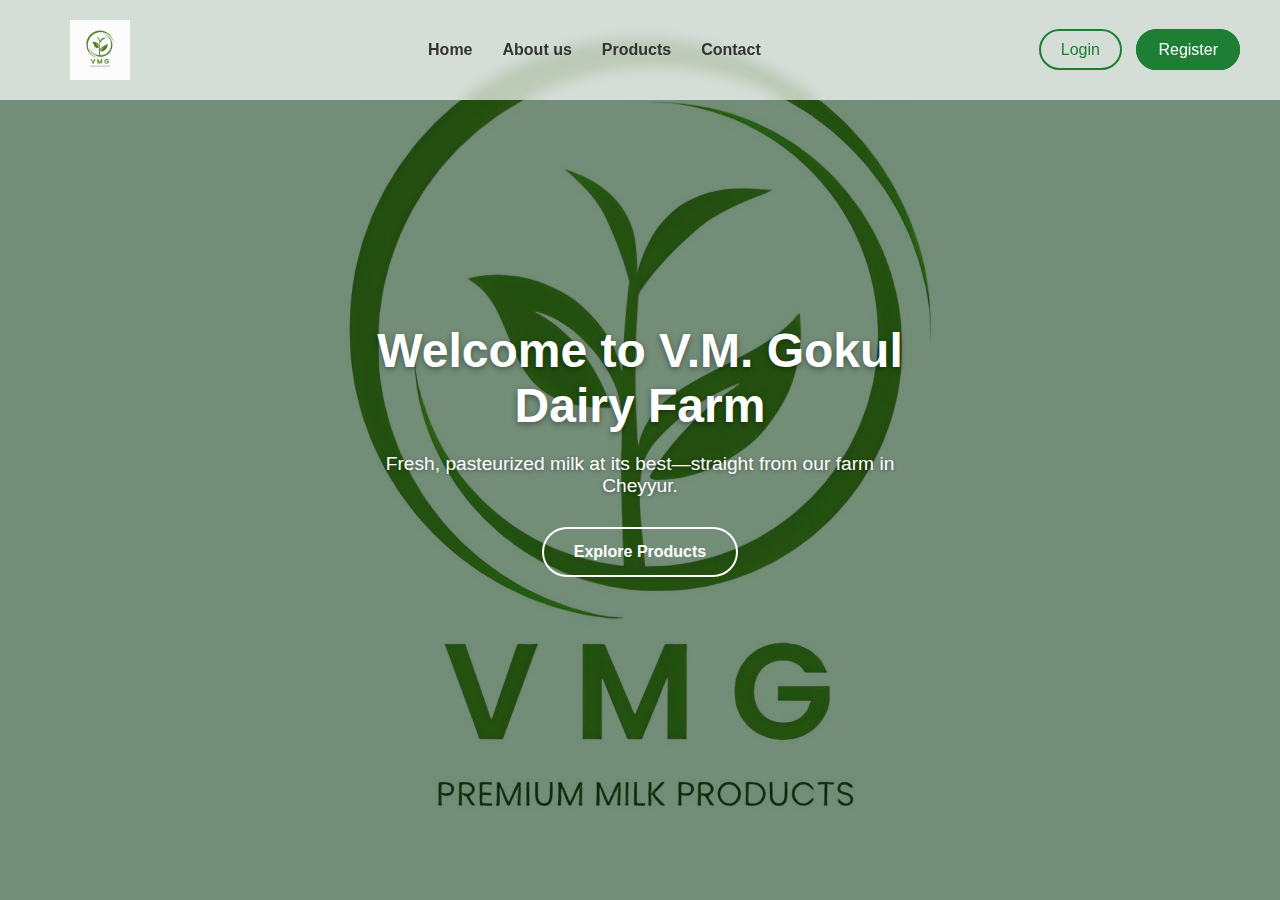
<file: index.html>
<!DOCTYPE html>
<html lang="en">
<head>
  <meta charset="UTF-8"/>
  <meta name="viewport" content="width=device-width,initial-scale=1"/>
  <title>V.M. Gokul Dairy Farm</title>
  <link rel="icon" href="gokul logo.jpg" type="image/x-icon"/>
  <link rel="stylesheet" href="index.css"/>
</head>
<body>
  <header class="site-header">
    <div class="logo-wrapper"></div>
    <nav class="navbar">
      <ul>
         <li><a href="/index.html" target="_parent">Home</a></li>
        <li><a href="/home.html" target="_parent">About us</a></li>
        <li><a href="/product.html" target="_parent">Products</a></li>
        <li><a href="/contact.html" target="_parent">Contact</a></li>
      </ul>
    </nav>
    <div class="auth-buttons">
      <a id="loginBtn" class="btn" href="login.html" target="_parent">Login</a>
      <a id="registerBtn" class="btn btn-primary" href="register.html" target="_parent">Register</a>
    </div>
  </header>

  <main>
    <section class="hero-section">
      <div class="hero-content">
        <h1>Welcome to V.M. Gokul Dairy Farm</h1>
        <p>Fresh, pasteurized milk at its best—straight from our farm in Cheyyur.</p>
        <a href="product.html" class="btn btn-primary hero-btn">Explore Products</a>
      </div>
    </section>

    <!-- rest of page content -->
  </main>
</body>
</html>
</file>
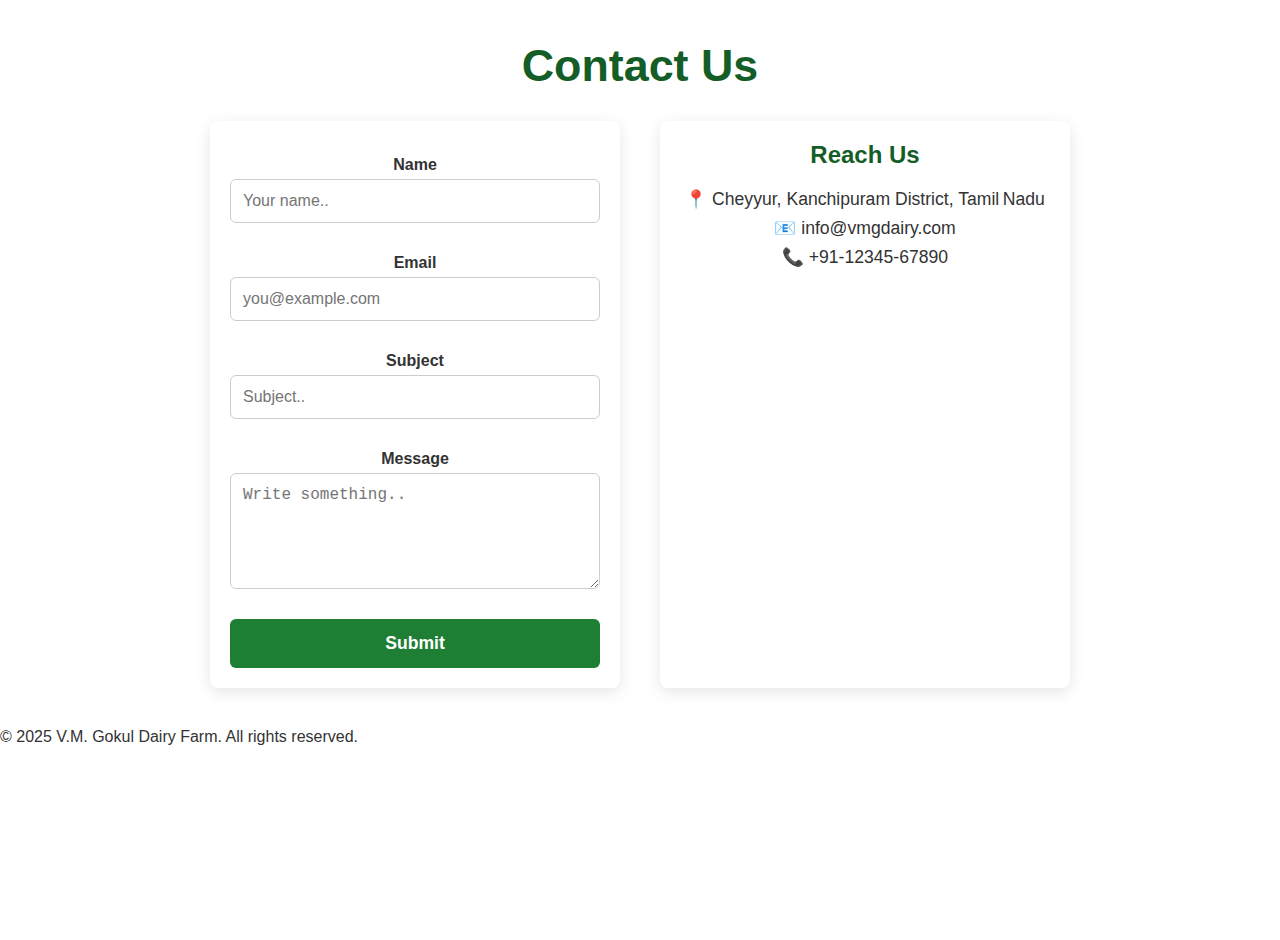
<file: contact.html>
<!DOCTYPE html>
<html lang="en">
<head>
  <meta charset="UTF-8"/>
  <meta name="viewport" content="width=device-width,initial-scale=1"/>
  <title>Contact – V.M. Gokul Dairy Farm</title>
  <link rel="stylesheet" href="contact.css"/>
</head>
<body>
 
 <main class="contact-page">
    <h1>Contact Us</h1>
    <div class="contact-container">
      <form action="thankyou.html" method="get">
        <label for="name">Name</label>
        <input type="text" id="name" name="name" placeholder="Your name.." required />

        <label for="email">Email</label>
        <input type="email" id="email" name="email" placeholder="you@example.com" required />

        <label for="subject">Subject</label>
        <input type="text" id="subject" name="subject" placeholder="Subject.." required />

        <label for="message">Message</label>
        <textarea id="message" name="message" placeholder="Write something.." rows="5" required></textarea>

        <input type="submit" value="Submit" />
      </form>

      <div class="contact-info">
        <h2>Reach Us</h2>
        <p>📍 Cheyyur, Kanchipuram District, Tamil Nadu</p>
        <p>📧 info@vmgdairy.com</p>
        <p>📞 +91‑12345‑67890</p>
      </div>
    </div>
  </main>

  <footer class="site-footer">
    <p>&copy; 2025 V.M. Gokul Dairy Farm. All rights reserved.</p>
  </footer>
</body>
</html>
</file>
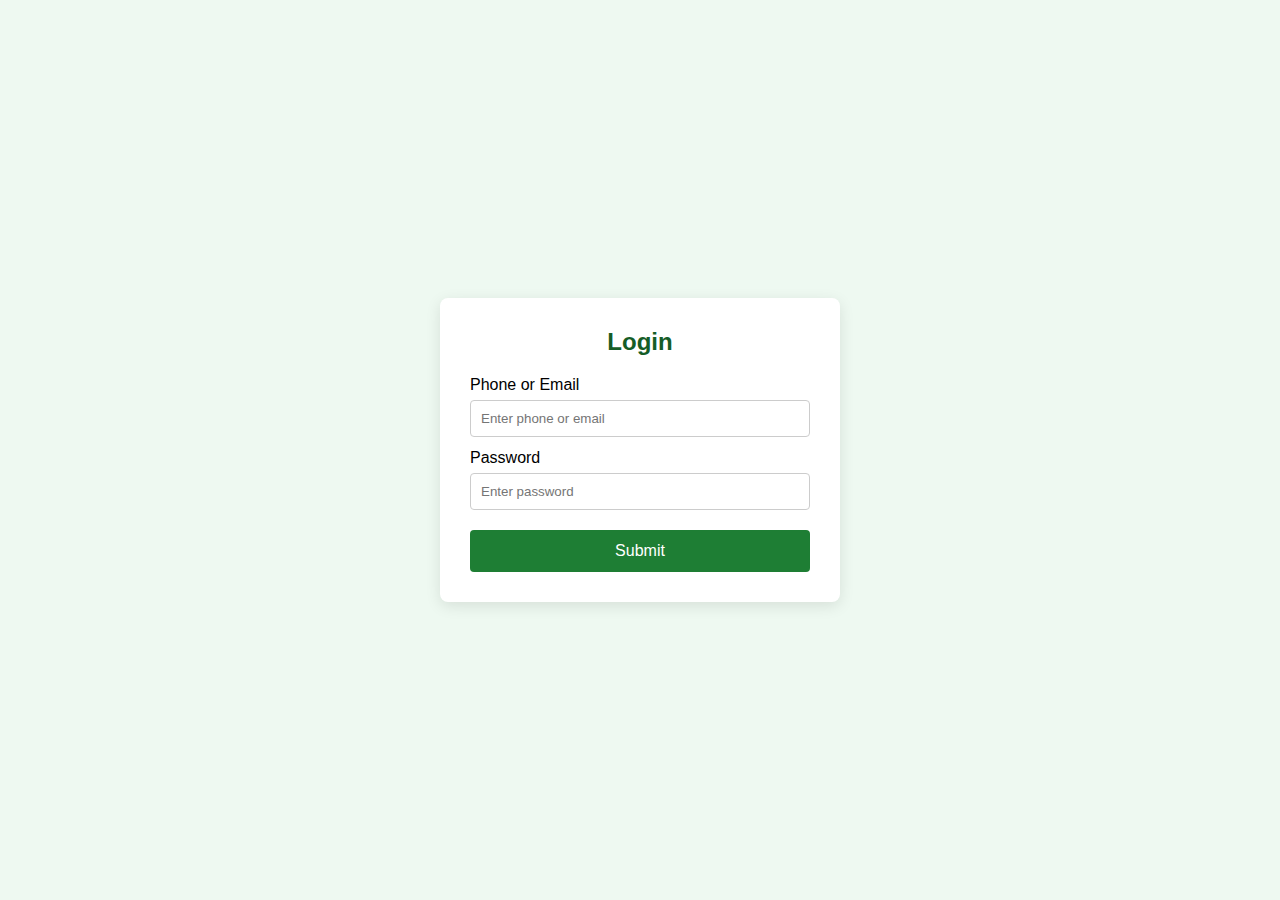
<file: login.html>
<!DOCTYPE html>
<html lang="en">
<head>
  <meta charset="UTF-8" />
  <meta name="viewport" content="width=device-width,initial-scale=1" />
  <title>Login - V.M. Gokul Dairy Farm</title>
  <link rel="stylesheet" href="login.css" />
</head>
<body>
  <div class="login-container">
    <form class="login-form" action="index.html" method="get">
      <h2>Login</h2>
      <label for="user">Phone or Email</label>
      <input type="text" id="user" name="user" placeholder="Enter phone or email" required />

      <label for="pass">Password</label>
      <input type="password" id="pass" name="pass" placeholder="Enter password" required />

      <a type="submit" href="/product.html" target="_parent">Submit</a>
    </form>
  </div>
</body>
</html>
</file>
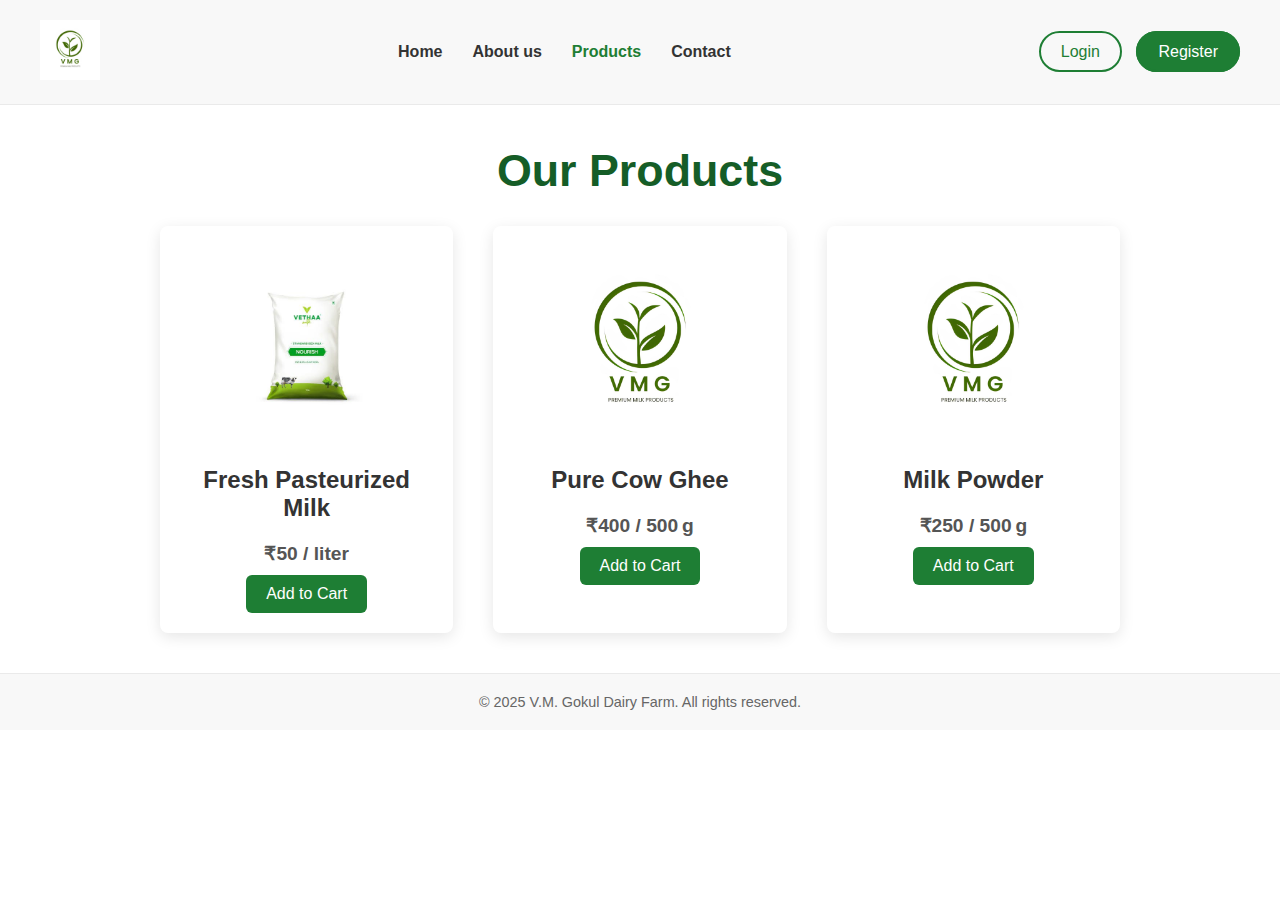
<file: product.html>
<!DOCTYPE html>
<html lang="en">
<head>
  <meta charset="UTF-8" />
  <meta name="viewport" content="width=device-width, initial-scale=1" />
  <title>Products – V.M. Gokul Dairy Farm</title>
  <link rel="stylesheet" href="product.css" />
</head>
<body>
  <header class="site-header">
    <div class="logo">
      <img src="gokul logo.jpg" alt="V.M. Gokul Dairy Farm Logo" />
    </div>
    <nav class="navbar">
      <ul>
         <li><a href="index.html">Home</a></li>
        <li><a href="home.html">About us</a></li>
        <li><a href="products.html" class="active">Products</a></li>
        <li><a href="contact.html">Contact</a></li>
      </ul>
    </nav>
    <div class="auth-buttons">
      <a class="btn" href="login.html">Login</a>
      <a class="btn btn-primary" href="register.html">Register</a>
    </div>
  </header>

  <main class="products-page">
    <h1>Our Products</h1>
    <div class="product-grid">
      <div class="product-card">
        <img src="/milk (1).jpg" alt="Milk">
        <h2>Fresh Pasteurized Milk</h2>
        <p class="price">₹50 / liter</p>
        <button class="btn-primary">Add to Cart</button>
      </div>
      <div class="product-card">
        <img src="/gokul logo.jpg" alt="Ghee">
        <h2>Pure Cow Ghee</h2>
        <p class="price">₹400 / 500 g</p>
        <button class="btn-primary">Add to Cart</button>
      </div>
      <div class="product-card">
        <img src="/gokul logo.jpg" alt="Milk Powder">
        <h2>Milk Powder</h2>
        <p class="price">₹250 / 500 g</p>
        <button class="btn-primary">Add to Cart</button>
      </div>
    </div>
  </main>

  <footer class="site-footer">
    <p>&copy; 2025 V.M. Gokul Dairy Farm. All rights reserved.</p>
  </footer>
</body>
</html>
</file>
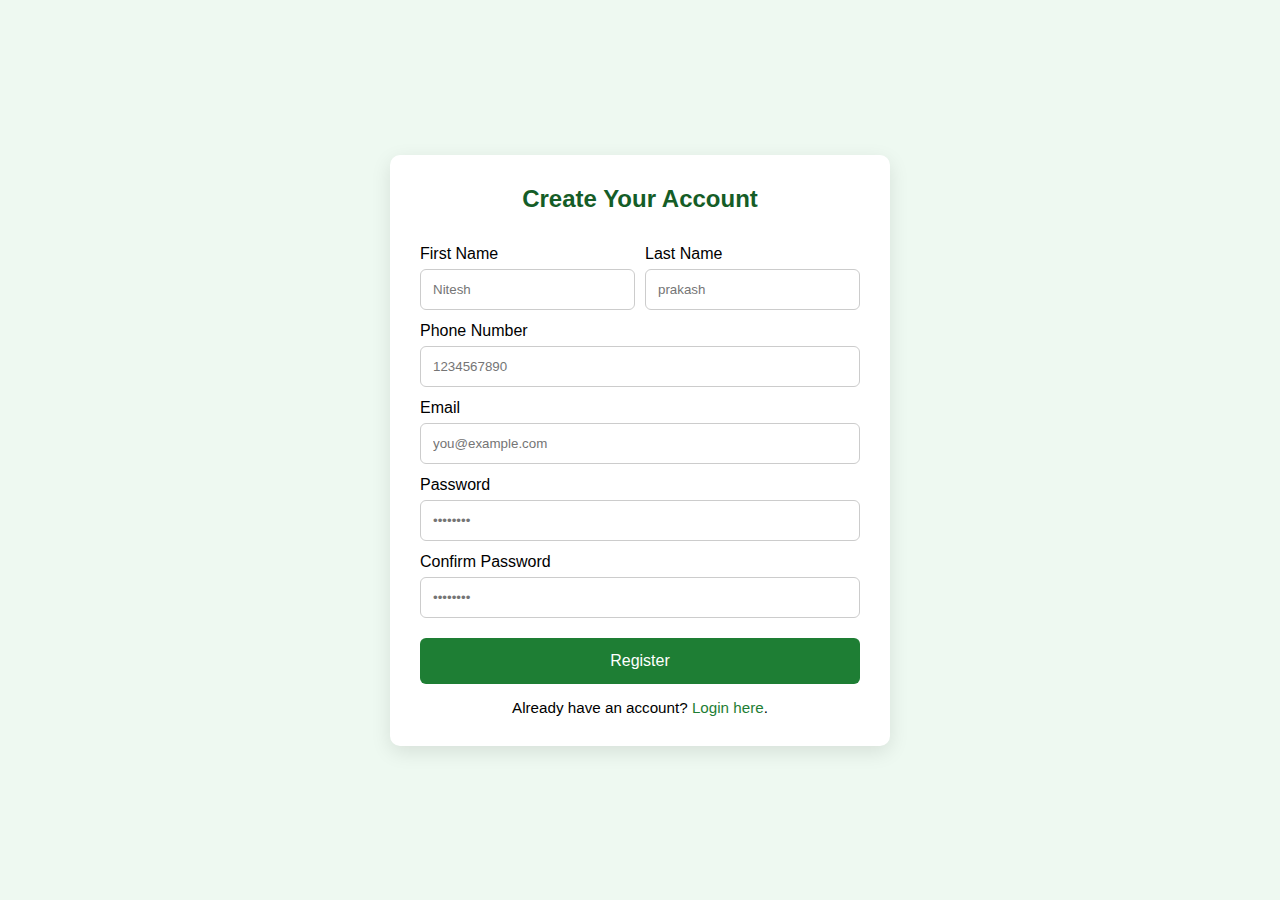
<file: register.html>
<!DOCTYPE html>
<html lang="en">
<head>
  <meta charset="UTF-8" />
  <meta name="viewport" content="width=device-width,initial-scale=1" />
  <title>Register - V.M. Gokul Dairy Farm</title>
  <link rel="stylesheet" href="./register.css" />
</head>
<body>
  <div class="register-container">
    <form class="register-form">
      <h2>Create Your Account</h2>
      <div class="field-row">
        <div class="field-group">
          <label for="firstName">First Name</label>
          <input type="text" id="firstName" name="firstName" placeholder="Nitesh" required />
        </div>
        <div class="field-group">
          <label for="lastName">Last Name</label>
          <input type="text" id="lastName" name="lastName" placeholder="prakash" required />
        </div>
      </div>
      <label for="phone">Phone Number</label>
      <input type="tel" id="phone" name="phone" placeholder="1234567890" required />
      <label for="email">Email</label>
      <input type="email" id="email" name="email" placeholder="you@example.com" required />
      <label for="pass">Password</label>
      <input type="password" id="pass" name="pass" placeholder="••••••••" required />
      <label for="pass2">Confirm Password</label>
      <input type="password" id="pass2" name="pass2" placeholder="••••••••" required />

      <a href="./product.html" class="btn-submit">Register </a>

      <p class="message">
        Already have an account? <a href="./login.html">Login here</a>.
      </p>
    </form>
  </div>
</body>
</html>
</file>
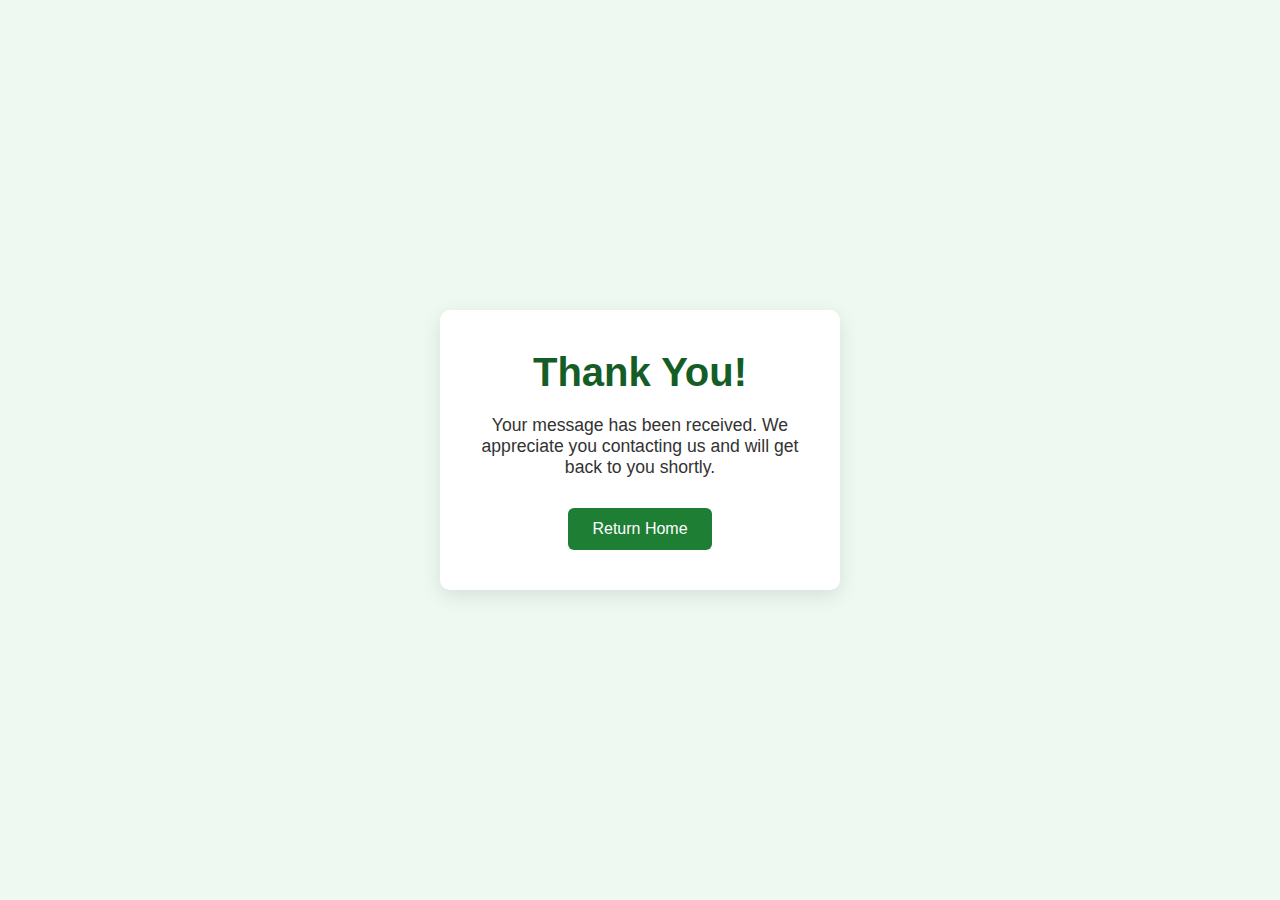
<file: thankyou.html>
<!DOCTYPE html>
<html lang="en">
<head>
  <meta charset="UTF-8" />
  <meta name="viewport" content="width=device-width,initial-scale=1" />
  <title>Thank You – V.M. Gokul Dairy Farm</title>
  <link rel="stylesheet" href="./thankyou.css" />
</head>
<body>
  <div class="thankyou-container">
    <h1>Thank You!</h1>
    <p>Your message has been received. We appreciate you contacting us and will get back to you shortly.</p>
    <a href="./index.html" class="btn-home">Return Home</a>
  </div>
</body>
</html>
</file>
<file: contact.css>
* { box-sizing: border-box; margin:0; padding:0; }
body, html { font-family: Arial, sans-serif; color:#333; min-height:100vh; }

/* Header/Nav styling remains unchanged */

/* Contact Page Layout */
.contact-page {
  max-width: 900px;
  margin: 40px auto;
  padding: 0 20px;
  text-align: center;
}
.contact-page h1 {
  font-size: 2.8rem;
  color: #155d27;
  margin-bottom: 30px;
}
.contact-container {
  display: flex;
  flex-wrap: wrap;
  gap: 40px;
  justify-content: center;
}

/* Form Container */
.contact-container form {
  flex: 1 1 300px;
  background: #fff;
  border-radius: 8px;
  box-shadow: 0 4px 15px rgba(0,0,0,0.1);
  padding: 20px;
}
.contact-container form label {
  display: block;
  margin: 15px 0 5px;
  font-weight: 600;
}
.contact-container form input[type="text"],
.contact-container form input[type="email"],
.contact-container form textarea {
  width: 100%;
  padding: 12px;
  margin-bottom: 16px;
  border: 1px solid #ccc;
  border-radius: 6px;
  font-size: 1rem;
  transition: border-color 0.2s;
}
.contact-container form input:focus,
.contact-container form textarea:focus {
  border-color: #1e7e34;
  outline: none;
}
.contact-container form input[type="submit"] {
  display: block;
  width: 100%;
  padding: 14px;
  margin-top: 10px;
  background: #1e7e34;
  color: #fff;
  font-size: 1.1rem;
  font-weight: 600;
  border: none;
  border-radius: 6px;
  cursor: pointer;
  transition: background 0.3s, transform 0.1s;
}
.contact-container form input[type="submit"]:hover {
  background: #155d27;
  transform: scale(1.02);
}
.contact-container form input[type="submit"]:active {
  transform: scale(0.98);
}

/* Contact Info Box */
.contact-info {
  flex: 1 1 300px;
  background: #fff;
  border-radius: 8px;
  box-shadow: 0 4px 15px rgba(0,0,0,0.1);
  padding: 20px;
}
.contact-info h2 {
  margin-bottom: 20px;
  color: #155d27;
}
.contact-info p {
  font-size: 1.1rem;
  margin: 8px 0;
}

/* Footer styling remains unchanged */
</file>
<file: product.css>
* { box-sizing: border-box; margin:0; padding:0; }
body, html { font-family: Arial, sans-serif; color: #333; }

.site-header {
  display: flex; align-items: center; justify-content: space-between;
  padding: 20px 40px; background: #f8f8f8; border-bottom: 1px solid #eaeaea;
}
.logo img { height: 60px; }
.navbar ul { display: flex; list-style: none; gap: 30px; }
.navbar a {
  text-decoration: none; font-size: 16px; font-weight: 600;
  color: #333; transition: transform 0.2s, color 0.2s;
}
.navbar a:hover,
.navbar a.active {
  transform: scale(1.1); color: #1e7e34;
}
.auth-buttons .btn {
  margin-left: 10px; padding: 10px 20px;
  border: 2px solid #1e7e34; border-radius: 25px;
  color: #1e7e34; text-decoration: none; font-weight: 500;
  transition: background 0.3s, color 0.3s;
}
.auth-buttons .btn-primary {
  background: #1e7e34; color: #fff;
}
.auth-buttons .btn:hover {
  background: #1e7e34; color: #fff;
}

.products-page {
  max-width: 1000px; margin: 40px auto; padding: 0 20px;
  text-align: center;
}
.products-page h1 {
  font-size: 2.8rem; color: #155d27; margin-bottom: 30px;
}

.product-grid {
  display: grid;
  grid-template-columns: repeat(auto-fit, minmax(250px, 1fr));
  gap: 40px;
}
.product-card {
  background: #fff; border-radius: 8px; padding: 20px;
  box-shadow: 0 4px 15px rgba(0,0,0,0.1);
  display: flex; flex-direction: column; align-items: center;
  gap: 10px;
}
.product-card img {
  width: 100%; max-width: 200px; border-radius: 4px;
}
.product-card h2 {
  font-size: 1.5rem; margin: 10px 0; color: #333;
}
.product-card .price {
  font-size: 1.2rem; font-weight: 600; color: #555;
}
.product-card .btn-primary {
  padding: 10px 20px; border-radius: 6px; font-size: 1rem;
  border: none; background: #1e7e34; color: #fff; cursor: pointer;
  transition: background 0.3s, transform 0.1s;
}
.product-card .btn-primary:hover {
  background: #155d27; transform: scale(1.05);
}

.site-footer {
  padding: 20px; text-align: center;
  background: #f8f8f8; border-top: 1px solid #eaeaea;
  font-size: 0.9rem; color: #666;
}
</file>
<file: thankyou.css>
* {
  box-sizing: border-box;
  margin: 0;
  padding: 0;
}
body {
  font-family: Arial, sans-serif;
  background: #eef9f1;
  display: flex;
  align-items: center;
  justify-content: center;
  min-height: 100vh;
  text-align: center;
}
.thankyou-container {
  background: #fff;
  padding: 40px 30px;
  border-radius: 10px;
  box-shadow: 0 6px 20px rgba(0,0,0,0.1);
  max-width: 400px;
}
.thankyou-container h1 {
  font-size: 2.5rem;
  color: #155d27;
  margin-bottom: 20px;
}
.thankyou-container p {
  font-size: 1.1rem;
  color: #333;
  margin-bottom: 30px;
}
.btn-home {
  display: inline-block;
  padding: 12px 24px;
  background: #1e7e34;
  color: #fff;
  text-decoration: none;
  border-radius: 6px;
  transition: background 0.3s, transform 0.2s;
}
.btn-home:hover {
  background: #155d27;
  transform: scale(1.05);
}
</file>
<file: index.css>
/* Reset & base */
* { box-sizing: border-box; margin:0; padding:0; }
body, html { height:100%; font-family: Arial, sans-serif; color:#333; }

/* Header */
.site-header {
  position: absolute; top:0; left:0; width:100%;
  display:flex; align-items:center; justify-content: space-between;
  padding:20px 40px;
  background: rgba(255,255,255,0.7);
  backdrop-filter: blur(6px);
  z-index: 10;
}
.logo-wrapper {
  width:120px; height:60px;
  background: url("gokul logo.jpg") center/contain no-repeat;
  opacity: 0.9;
}
.navbar ul {
  list-style:none; display:flex; gap:30px;
}
.navbar a {
  text-decoration:none; font-size:16px; font-weight:600;
  color:#333; transition: transform .2s, color .2s;
}
.navbar a:hover,
.navbar a.active {
  transform: scale(1.1); color:#1e7e34;
}
.auth-buttons .btn {
  margin-left:10px; padding:10px 20px;
  border:2px solid #1e7e34; border-radius:25px;
  color:#1e7e34; text-decoration:none; font-weight:500;
  transition: background .3s, color .3s;
}
.auth-buttons .btn-primary {
  background:#1e7e34; color:#fff;
}
.auth-buttons .btn:hover {
  background:#1e7e34; color:#fff;
}

/* Hero Section */
.hero-section {
  position: relative; width:100%; height:100vh;
  background: linear-gradient(rgba(30,126,52,0.4), rgba(30,126,52,0.4)),
              url("gokul logo.jpg") center/cover no-repeat;
  display:flex; align-items:center; justify-content:center;
  text-align:center; color:#fff;
}
.hero-section::before {
  content:""; position:absolute; inset:0;
  background: rgba(0,0,0,0.3);
}
.hero-content {
  position: relative; z-index:1;
  padding: 0 20px; max-width:600px;
}
.hero-content h1 {
  font-size:3rem; margin-bottom:20px; text-shadow:0 2px 6px rgba(0,0,0,0.4);
}
.hero-content p {
  font-size:1.2rem; margin-bottom:30px; text-shadow:0 1px 4px rgba(0,0,0,0.4);
}
.hero-btn {
  display:inline-block; padding:14px 30px;
  background:transparent; border:2px solid #fff;
  color:#fff; text-decoration:none; font-weight:600;
  border-radius:30px; transition: background .3s, transform .2s;
}
.hero-btn:hover {
  background:#fff; color:#1e7e34; transform: scale(1.05);
}
</file>
<file: login.css>
/* Global & Reset */
* {
  box-sizing: border-box;
  margin: 0;
  padding: 0;
}
body {
  font-family: Arial, sans-serif;
  background: #eef9f1;
  height: 100vh;
  display: flex;
  align-items: center;
  justify-content: center;
}

/* Container */
.login-container {
  width: 100%;
  max-width: 400px;
  background: #fff;
  border-radius: 8px;
  box-shadow: 0 4px 15px rgba(0,0,0,0.1);
  padding: 30px;
}

/* Form Heading */
.login-form h2 {
  text-align: center;
  margin-bottom: 20px;
  color: #155d27;
}

/* Labels & Inputs */
.login-form label {
  display: block;
  margin: 12px 0 6px;
  font-weight: 500;
}
.login-form input {
  width: 100%;
  padding: 10px;
  border: 1px solid #ccc;
  border-radius: 4px;
}

.login-form a {
  display: block;
  width: 100%;
  text-align: center;
  padding: 12px;
  margin: 20px 0 0; /* spacing from fields */
  background-color: #1e7e34;
  color: #fff;
  border-radius: 4px;
  text-decoration: none; /* removes underline */
  transition: background 0.3s;
}
.login-form a:hover {
  background-color: #155d27;
}


/* Responsive adjustments */
@media (max-width: 480px) {
  .login-container {
    margin: 0 20px;
    padding: 20px;
  }
  .login-form a {
    font-size: 0.9rem;
  }
}
</file>
<file: register.css>
/* Reset + Base */
* {
  box-sizing: border-box;
  margin: 0;
  padding: 0;
}
body {
  font-family: Arial, sans-serif;
  background: #eef9f1;
  display: flex;
  align-items: center;
  justify-content: center;
  min-height: 100vh;
}

/* Container */
.register-container {
  width: 100%;
  max-width: 500px;
  background: #fff;
  padding: 30px;
  border-radius: 10px;
  box-shadow: 0 6px 20px rgba(0,0,0,0.1);
}

/* Form header */
.register-form h2 {
  text-align: center;
  margin-bottom: 20px;
  color: #155d27;
}

/* Field layout */
.field-row {
  display: flex;
  gap: 10px;
}
.field-group {
  flex: 1;
}

/* Inputs */
.register-form label {
  display: block;
  margin: 12px 0 6px;
  font-weight: 500;
}
.register-form input {
  width: 100%;
  padding: 12px;
  border: 1px solid #ccc;
  border-radius: 6px;
}

/* Anchor as button */
.btn-submit {
  display: block;
  text-align: center;
  width: 100%;
  padding: 14px;
  margin-top: 20px;
  background: #1e7e34;
  color: #fff;
  font-size: 1rem;
  border-radius: 6px;
  text-decoration: none;
  transition: background 0.3s;
}
.btn-submit:hover {
  background: #155d27;
}

/* Message text */
.message {
  text-align: center;
  margin-top: 15px;
  font-size: 0.95rem;
}
.message a {
  color: #1e7e34;
  text-decoration: none;
}
.message a:hover {
  text-decoration: underline;
}
</file>
